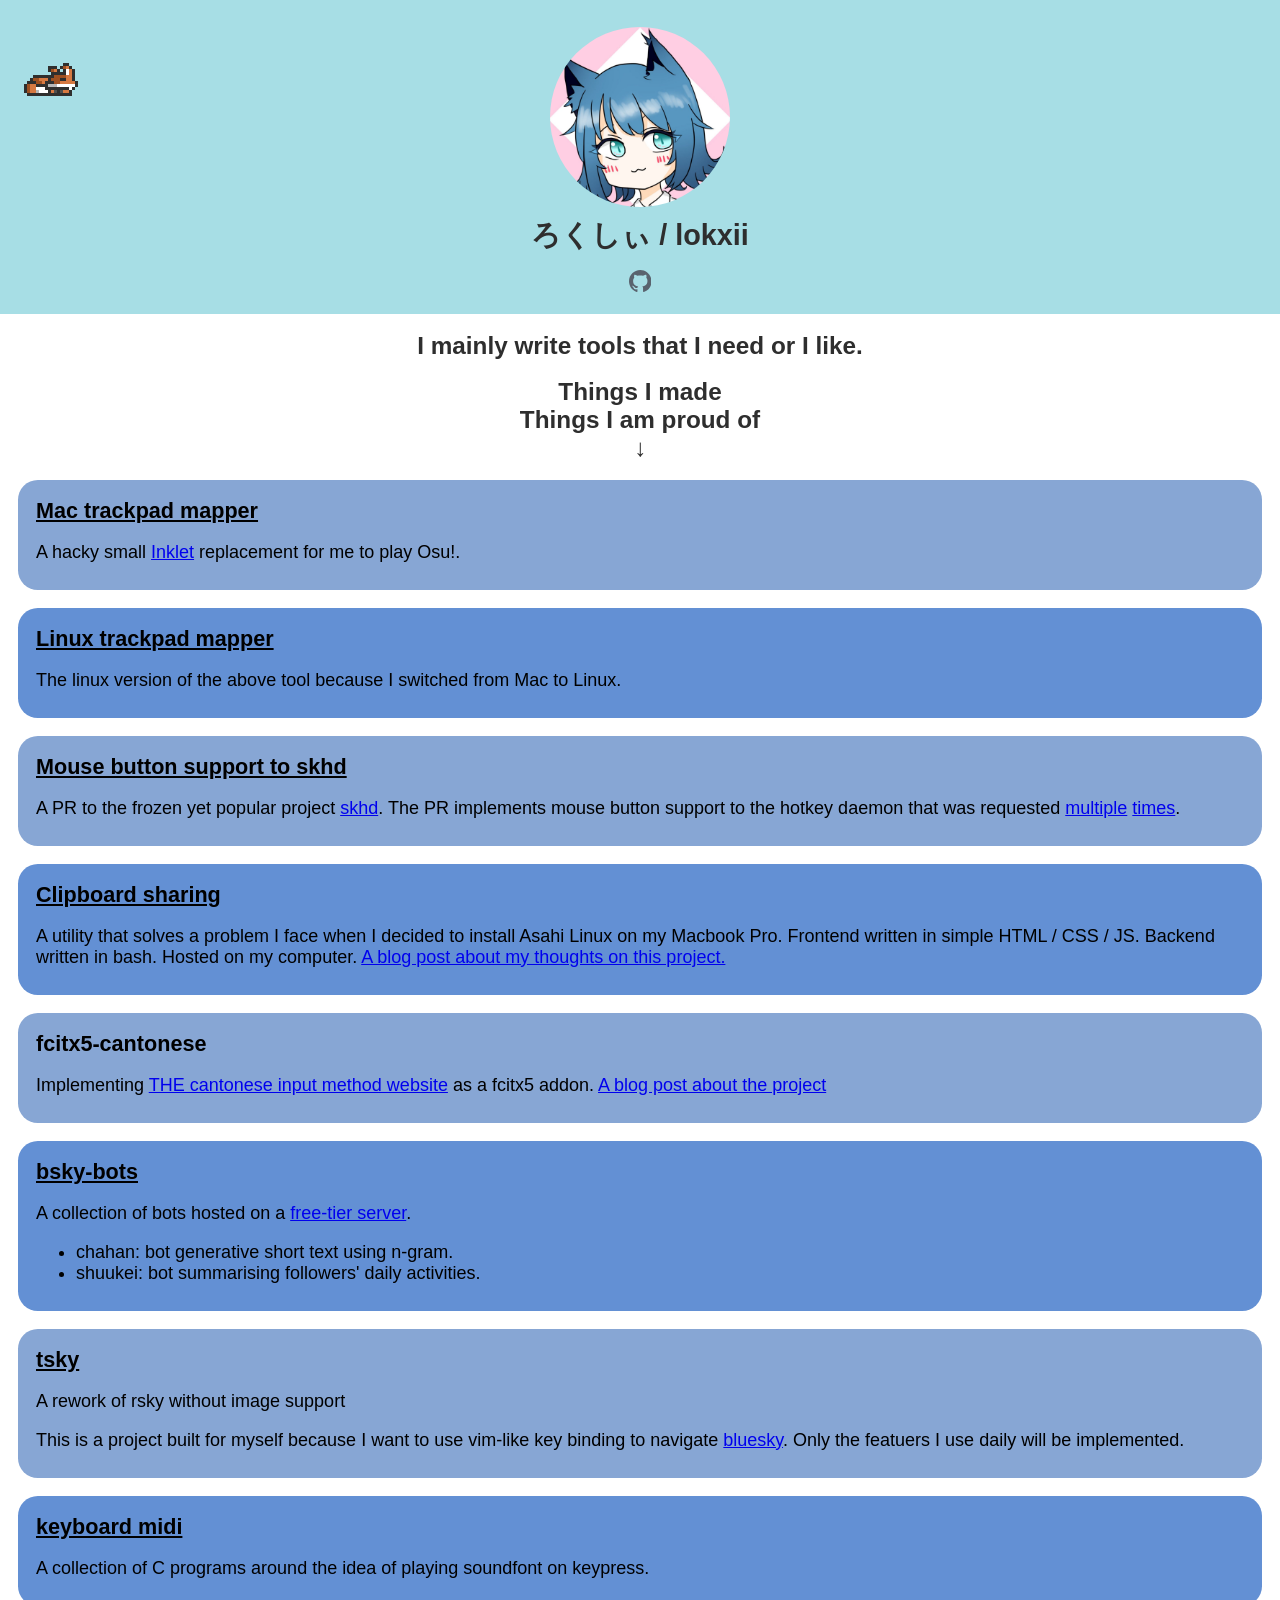
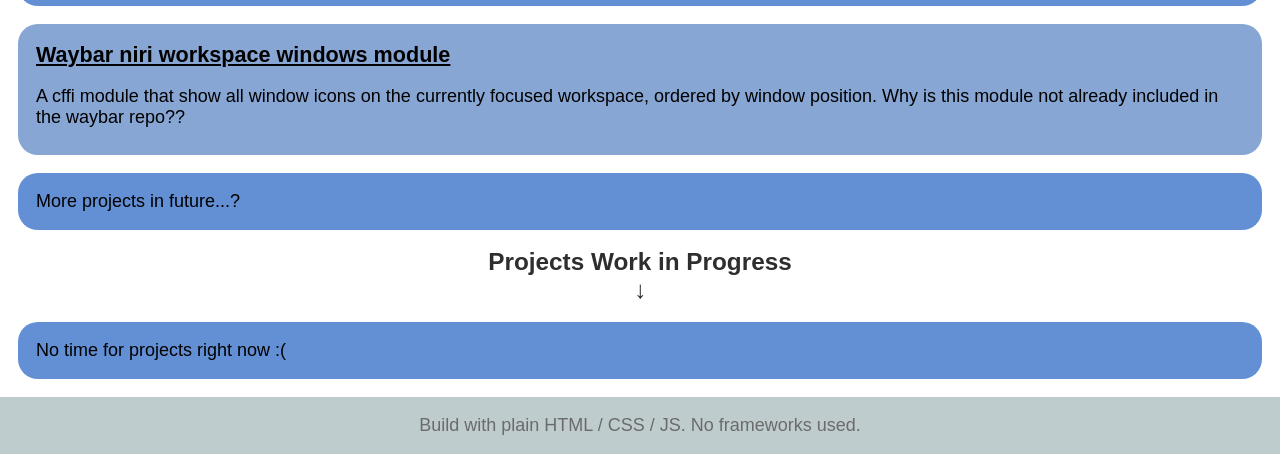
<file: index.html>
<!DOCTYPE html>
<html>
    <head>
        <title>ろくしぃ / lokxii</title>
        <meta content="text/html;charset=utf-8" http-equiv="Content-Type">
        <meta content="utf-8" http-equiv="encoding">
        <meta property="og:title" content="lokxii">
        <meta property="og:type" content="website">
        <meta property="og:description" content="lokxii's list of projects">
        <meta property="og:image" content="/assets/icon.jpeg">
        <meta property="og:image:alt" content="lokxii">
        <meta property="og:image:width" content="1000">
        <meta property="og:image:height" content="1000">
        <link rel="icon" href="/assets/icon.jpeg">
        <style>
        body {
            font-family: 'Hiragino Kaku Gothic ProN', 'ヒラギノ角ゴ ProN W3', sans-serif;
            margin: 0;
        }
        .fox-animation {
            position: fixed;
            top: 0;
            left: 0;
            z-index: 1;
        }
        .top-container {
            background: #a7dee5;
            text-align: center;
            position: relative;
            padding: 2vh 2vh;
        }
        .top-container > img {
            border-radius: 500rem;
            display: block;
            width: 20vh;
            margin: 1vh;
            margin-left: auto;
            margin-right: auto;
        }
        .top-container-name {
            margin: 0;
            font-size: 3.2vh;
            font-weight: bold;
            color: #2E2E2E;
        }
        .top-container-name > p {
            margin: 0;
        }
        .top-container-link-icons {
            padding-top: 1.5vh;
        }

        .main-container {
            margin: 0;
        }
        .main-container-title {
            text-align: center;
            font-size: 2.7vh;
            font-weight: bold;
            margin: 2vh;
            padding-bottom: 0;
            color: #2E2E2E;
        }
        .main-container-projects-container {
            background: #87A6D4;
            border-radius: 2.2vh;
            margin: 2vh;
        }
        .main-container-projects-container-alt {
            background: #6390D4;
            border-radius: 2.2vh;
            margin: 2vh;
        }
        .main-container-projects-container-name {
            font-size: 2.4vh;
            font-weight: bold;
            padding: 2vh;
            padding-bottom: 0;
        }
        .main-container-projects-container-name > a {
            color: black;
        }
        .main-container-projects-container-content {
            font-size: 2vh;
            padding: 0 2vh 1vh 2vh;
        }

        .main-container-projects-last {
            font-size: 2vh;
            padding: 2vh;
        }

        .bottom-container {
            background: #BFCCCE;
            text-align: center;
            position: relative;
            padding: 2vh 2vh;
        }
        .bottom-container-content {
            color: #6B6B6B;
            font-size: 2vh;
        }
        </style>
    </head>

    <body>
        <canvas width="96" height="96" class="fox-animation"></canvas>
        <div class="top-container">
            <img src="/assets/icon.jpeg">
            <div class="top-container-name"><p>ろくしぃ / lokxii</p></div>
            <div class="top-container-link-icons">
                <a href="https://github.com/lokxii">
                    <svg xmlns="http://www.w3.org/2000/svg" height="2.5vh" viewBox="0 0 16 16" width="2.5vh" aria-hidden="true">
                        <path fill="#59636e" d="M8 0C3.58 0 0 3.58 0 8c0 3.54 2.29 6.53 5.47 7.59.4.07.55-.17.55-.38 0-.19-.01-.82-.01-1.49-2.01.37-2.53-.49-2.69-.94-.09-.23-.48-.94-.82-1.13-.28-.15-.68-.52-.01-.53.63-.01 1.08.58 1.23.82.72 1.21 1.87.87 2.33.66.07-.52.28-.87.51-1.07-1.78-.2-3.64-.89-3.64-3.95 0-.87.31-1.59.82-2.15-.08-.2-.36-1.02.08-2.12 0 0 .67-.21 2.2.82.64-.18 1.32-.27 2-.27.68 0 1.36.09 2 .27 1.53-1.04 2.2-.82 2.2-.82.44 1.1.16 1.92.08 2.12.51.56.82 1.27.82 2.15 0 3.07-1.87 3.75-3.65 3.95.29.25.54.73.54 1.48 0 1.07-.01 1.93-.01 2.2 0 .21.15.46.55.38A8.013 8.013 0 0016 8c0-4.42-3.58-8-8-8z"></path>
                    </svg>
                </a>
            </div>
        </div>
        <div class="main-container">
            <div class="main-container-title">I mainly write tools that I need or I like.</div>
            <div class="main-container-title">Things I made<br>Things I am proud of<br>↓</div>
            <div class="main-container-projects">

                <div class="main-container-projects-container">
                    <div class="main-container-projects-container-name">
                        <a href="https://github.com/lokxii/Mac-trackpad-mapper">
                            Mac trackpad mapper
                        </a>
                    </div>
                    <div class="main-container-projects-container-content">
                        <p>
                            A hacky small <a href="https://tenonedesign.com/inklet.php">Inklet</a> replacement for me to play Osu!.
                        </p>
                    </div>
                </div>

                <div class="main-container-projects-container-alt">
                    <div class="main-container-projects-container-name">
                        <a href="https://github.com/lokxii/Linux-Trackpad-Mapper">
                            Linux trackpad mapper
                        </a>
                    </div>
                    <div class="main-container-projects-container-content">
                        <p>
                            The linux version of the above tool because I switched from Mac to Linux.
                        </p>
                    </div>
                </div>

                <div class="main-container-projects-container">
                    <div class="main-container-projects-container-name">
                        <a href="https://github.com/koekeishiya/skhd/pull/269">
                            Mouse button support to skhd
                        </a>
                    </div>
                    <div class="main-container-projects-container-content">
                        <p>
                            A PR to the frozen yet popular project <a href="https://github.com/koekeishiya/skhd">skhd</a>. The PR implements mouse button support to the hotkey daemon that was requested <a href="https://github.com/koekeishiya/skhd/issues/195">multiple</a> <a href="https://github.com/koekeishiya/skhd/issues/245">times</a>.
                        </p>
                    </div>
                </div>

                <div class="main-container-projects-container-alt">
                    <div class="main-container-projects-container-name">
                        <a href="https://github.com/lokxii/clipboard-server">
                            Clipboard sharing
                        </a>
                    </div>
                    <div class="main-container-projects-container-content">
                        <p>
                            A utility that solves a problem I face when I decided to install Asahi Linux on my Macbook Pro. Frontend written in simple HTML / CSS / JS. Backend written in bash. Hosted on my computer. <a href="https://whtwnd.com/lokxii.bsky.social/entries/HTTP%20server%20in%20bash">A blog post about my thoughts on this project.</a>
                        </p>
                    </div>
                </div>

                <div class="main-container-projects-container">
                    <div class="main-container-projects-container-name">
                        fcitx5-cantonese
                    </div>
                    <div class="main-container-projects-container-content">
                        <p>
                            Implementing <a href="https://www.cantoneseinput.com/?lang=en">THE cantonese input method website</a> as a fcitx5 addon.
                            <a href="https://whtwnd.com/lokxii.bsky.social/entries/Writing%20a%20Cantonese%20input%20method%20add-on%20for%20fcitx5">
                                A blog post about the project
                            </a>
                        </p>
                    </div>
                </div>

                <div class="main-container-projects-container-alt">
                    <div class="main-container-projects-container-name">
                        <a href="https://github.com/lokxii/bsky_bots">
                            bsky-bots
                        </a>
                    </div>
                    <div class="main-container-projects-container-content">
                        <p>
                            A collection of bots hosted on a <a href="https://render.com/">free-tier server</a>.
                        </p>
                        <ul>
                            <li>chahan: bot generative short text using n-gram.</li>
                            <li>shuukei: bot summarising followers' daily activities.</li>
                        </ul>
                    </div>
                </div>

                <div class="main-container-projects-container">
                    <div class="main-container-projects-container-name">
                        <a href="https://github.com/lokxii/tsky">
                            tsky
                        </a>
                    </div>
                    <div class="main-container-projects-container-content">
                        <p>
                            A rework of rsky without image support
                        </p>
                        <p>
                            This is a project built for myself because I want to use vim-like key binding to navigate <a href="https://bsky.app/">bluesky</a>.
                            Only the featuers I use daily will be implemented.
                        </p>
                    </div>
                </div>

                <div class="main-container-projects-container-alt">
                    <div class="main-container-projects-container-name">
                        <a href="https://github.com/lokxii/keyboard-midi">
                            keyboard midi
                        </a>
                    </div>
                    <div class="main-container-projects-container-content">
                        <p>
                            A collection of C programs around the idea of playing soundfont on keypress.
                        </p>
                    </div>
                </div>

                <div class="main-container-projects-container">
                    <div class="main-container-projects-container-name">
                        <a href="https://github.com/lokxii/waybar-niri-workspace-windows">
                            Waybar niri workspace windows module
                        </a>
                    </div>
                    <div class="main-container-projects-container-content">
                        <p>
                            A cffi module that show all window icons on the currently focused workspace, ordered by window position.
                            Why is this module not already included in the waybar repo??
                        </p>
                    </div>
                </div>

                <div class="main-container-projects-container-alt">
                    <div class="main-container-projects-last">
                        More projects in future...?
                    </div>
                </div>

            </div>

            <div class="main-container-title">Projects Work in Progress<br>↓</br></div>
            <div class="main-container-projects">

                <div class="main-container-projects-container-alt">
                    <div class="main-container-projects-last">
                        No time for projects right now :(
                    </div>
                </div>

            </div>
        </div>

        <div class="bottom-container">
            <div class="bottom-container-content">
                Build with plain HTML / CSS / JS. No frameworks used.
            </div>
        </div>

        <script src="fox.js"></script>
    </body>
</html>
</file>
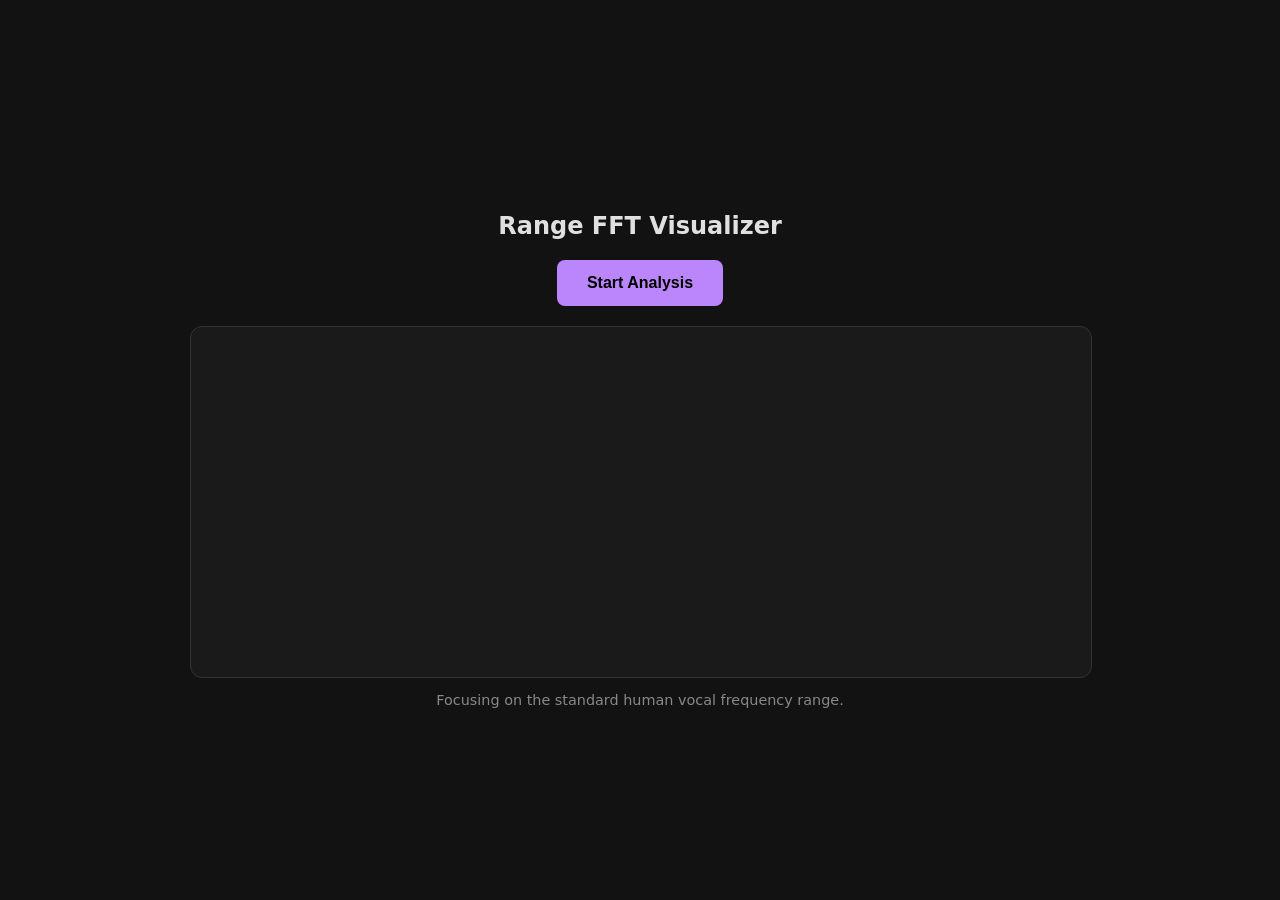
<file: spectrum/index.html>
<!DOCTYPE html>
<html lang="en">
<head>
    <meta charset="UTF-8">
    <meta name="viewport" content="width=device-width, initial-scale=1.0">
    <title>Range FFT Visualizer</title>
    <style>
        body {
            margin: 0;
            background-color: #121212;
            color: #e0e0e0;
            font-family: system-ui, -apple-system, sans-serif;
            display: flex;
            flex-direction: column;
            align-items: center;
            justify-content: center;
            height: 100vh;
        }
        #container { width: 95%; max-width: 900px; text-align: center; }
        canvas {
            width: 100%;
            height: 350px;
            background: #1a1a1a;
            border-radius: 12px;
            border: 1px solid #333;
        }
        button {
            padding: 14px 30px;
            font-size: 1rem;
            font-weight: bold;
            cursor: pointer;
            background: #bb86fc;
            color: #000;
            border: none;
            border-radius: 8px;
            margin-bottom: 20px;
        }
        .info { color: #888; font-size: 0.9rem; margin-top: 10px; }
    </style>
</head>
<body>

    <div id="container">
        <h2>Range FFT Visualizer</h2>
        <button id="startBtn">Start Analysis</button>
        <canvas id="visualizer"></canvas>
        <div class="info">Focusing on the standard human vocal frequency range.</div>
    </div>

    <script>
        const startBtn = document.getElementById('startBtn');
        const canvas = document.getElementById('visualizer');
        const ctx = canvas.getContext('2d');

        let audioCtx, analyser, dataArray;

        // Human voice range constants
        const MIN_FREQ = 50;   // Low bass/male voice
        const MAX_FREQ = 4000; // Upper clarity/consonants

        async function initAudio() {
            audioCtx = new (window.AudioContext || window.webkitAudioContext)();

            try {
                const stream = await navigator.mediaDevices.getUserMedia({ audio: true });
                const source = audioCtx.createMediaStreamSource(stream);

                analyser = audioCtx.createAnalyser();
                // Higher FFT size for better precision in low frequencies
                analyser.fftSize = 4096;
                analyser.minDecibels = -90;
                analyser.maxDecibels = -10;

                dataArray = new Uint8Array(analyser.frequencyBinCount);
                source.connect(analyser);

                startBtn.style.display = 'none';
                draw();
            } catch (err) {
                alert('Microphone access denied.');
            }
        }

        function draw() {
            requestAnimationFrame(draw);

            canvas.width = canvas.clientWidth;
            canvas.height = canvas.clientHeight;

            analyser.getByteFrequencyData(dataArray);

            ctx.fillStyle = '#1a1a1a';
            ctx.fillRect(0, 0, canvas.width, canvas.height);

            const sampleRate = audioCtx.sampleRate;
            const fftSize = analyser.fftSize;

            // Calculate which array indices correspond to our frequency range
            // Index = Frequency * FFT_Size / Sample_Rate
            const minIndex = Math.ceil(MIN_FREQ * fftSize / sampleRate);
            const maxIndex = Math.floor(MAX_FREQ * fftSize / sampleRate);
            const rangeCount = maxIndex - minIndex;

            const barWidth = canvas.width / rangeCount;

            let sortedArray = dataArray.toSorted();
            sortedArray = [...new Set(sortedArray)];
            const threashold = sortedArray[Math.floor(sortedArray.length * 0.5)];
            for (let i = 0; i < dataArray.length; i++) {
                if (dataArray[i] < threashold) {
                    dataArray[i] = 0;
                }
            }

            // 1. Draw Spectrum Bars
            for (let i = 0; i < rangeCount; i++) {
                const actualIndex = i + minIndex;
                const val = dataArray[actualIndex];
                const percent = val / 255;
                const barHeight = percent * (canvas.height - 60);

                // Color mapping: Purple to Cyan
                const hue = 260 + (i / rangeCount * 60);
                ctx.fillStyle = `hsl(${hue}, 80%, 60%)`;

                // Draw bar (centered vertically with padding for labels)
                ctx.fillRect(i * barWidth, canvas.height - 40 - barHeight, barWidth, barHeight);
            }

            // 2. Draw X-Axis Labels
            ctx.fillStyle = "#666";
            ctx.font = "12px monospace";
            ctx.textAlign = "center";

            const labelFrequencies = [100, 200, 400, 800, 1000];

            labelFrequencies.forEach(freq => {
                // Map the frequency back to its X position on our "zoomed" scale
                const relIndex = (freq * fftSize / sampleRate) - minIndex;
                const x = (relIndex / rangeCount) * canvas.width;

                if (x >= 0 && x <= canvas.width) {
                    ctx.fillRect(x, canvas.height - 40, 1, 8); // Tick
                    const txt = freq >= 1000 ? (freq/1000) + "kHz" : freq + "Hz";
                    ctx.fillText(txt, x, canvas.height - 15);
                }
            });
        }

        startBtn.onclick = () => { if (!audioCtx) initAudio(); };
    </script>
</body>
</html>
</file>
